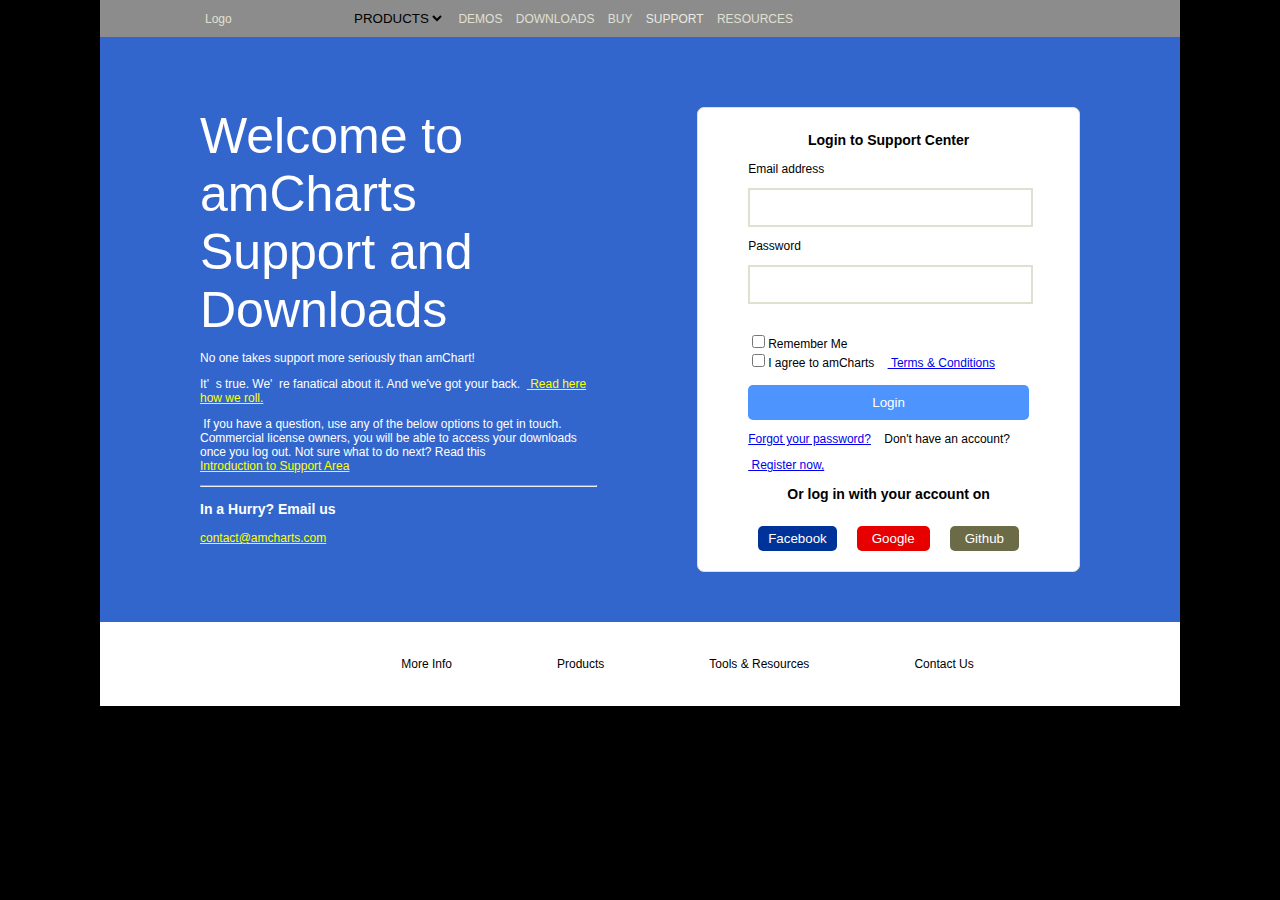
<file: index.html>
<!DOCTYPE html>
<html>
<head>
	<title>Project One</title>
	<link rel="stylesheet" type="text/css" href="styles.css">
</head>
<body>
	<nav>
		<ul id="gap">
			<li>Logo</li>
		</ul>
		<ul id="gap">
			<li>
				<select>
					<option><strong>PRODUCTS</strong></option>
				</select>
			</li>
			<li>DEMOS</li>
			<li>DOWNLOADS</li>
			<li>BUY</li>
			<li id="special">SUPPORT</li>
			<li>RESOURCES</li>
		</ul>
	</nav>
	<section>
		<div class="flex_container">
			<div id="flex_one">
				<p id="font">Welcome to amCharts Support and Downloads</p>
				<p>No one takes support more seriously than amChart!</p>
				<p>It'&nbsp; s true. We'&nbsp; re fanatical about it. And we've got your back.&nbsp;&nbsp;<a id="one" href="#">&nbsp;Read here how we roll.</a></p>
				<p style="margin-bottom: 0px;">&nbsp;If you have a question, use any of the below options to get in touch. Commercial license owners, you will be able to access your downloads once you log out. Not sure what to do next? Read this</p>
				<p style="margin-top: 0px;"><a id="one" href="#">Introduction to Support Area</a></p>
				<hr>
				<h3>In a Hurry? Email us</h3>
				<p><a id="one" href="#">contact@amcharts.com</a></p>
			</div>

			<div class="form" id="flex_two">
				<form>
					<h3 id="center"><strong>Login to Support Center</strong></h3>
					<p>Email address</p>
					<input class="pad" type="email" name="email">
					<p>Password</p>
					<input class="pad" type="password" name="password"><br><br><br>
					<input type="checkbox" name="Remember_me"><span>Remember Me</span><br>
					<input type="checkbox" name="agree"><span>I agree to amCharts &nbsp; &nbsp;<a href="#">&nbsp;Terms &amp; Conditions</a></span><br>
					<button class="one">Login</button>
					<p><a href="#">Forgot your password?</a> &nbsp; &nbsp;Don't have an account?</p>
					<p><a href="#">&nbsp;Register now,</a></p>
					<h3 id="center">Or log in with your account on</h3>
					<div class="buttons">
						<button class="but" id="one">Facebook</button>
						<button class="but" id="two">Google</button>
						<button class="but" id="three">Github</button>
					</div>
				</form>

			</div>	
		</div>		
	</section>
	<footer>
		<ul>
			<li>More Info</li>
			<li>Products</li>
			<li>Tools &amp; Resources </li>
			<li>Contact Us</li>
		</ul>
	</footer>
</body>
</html>
</file>
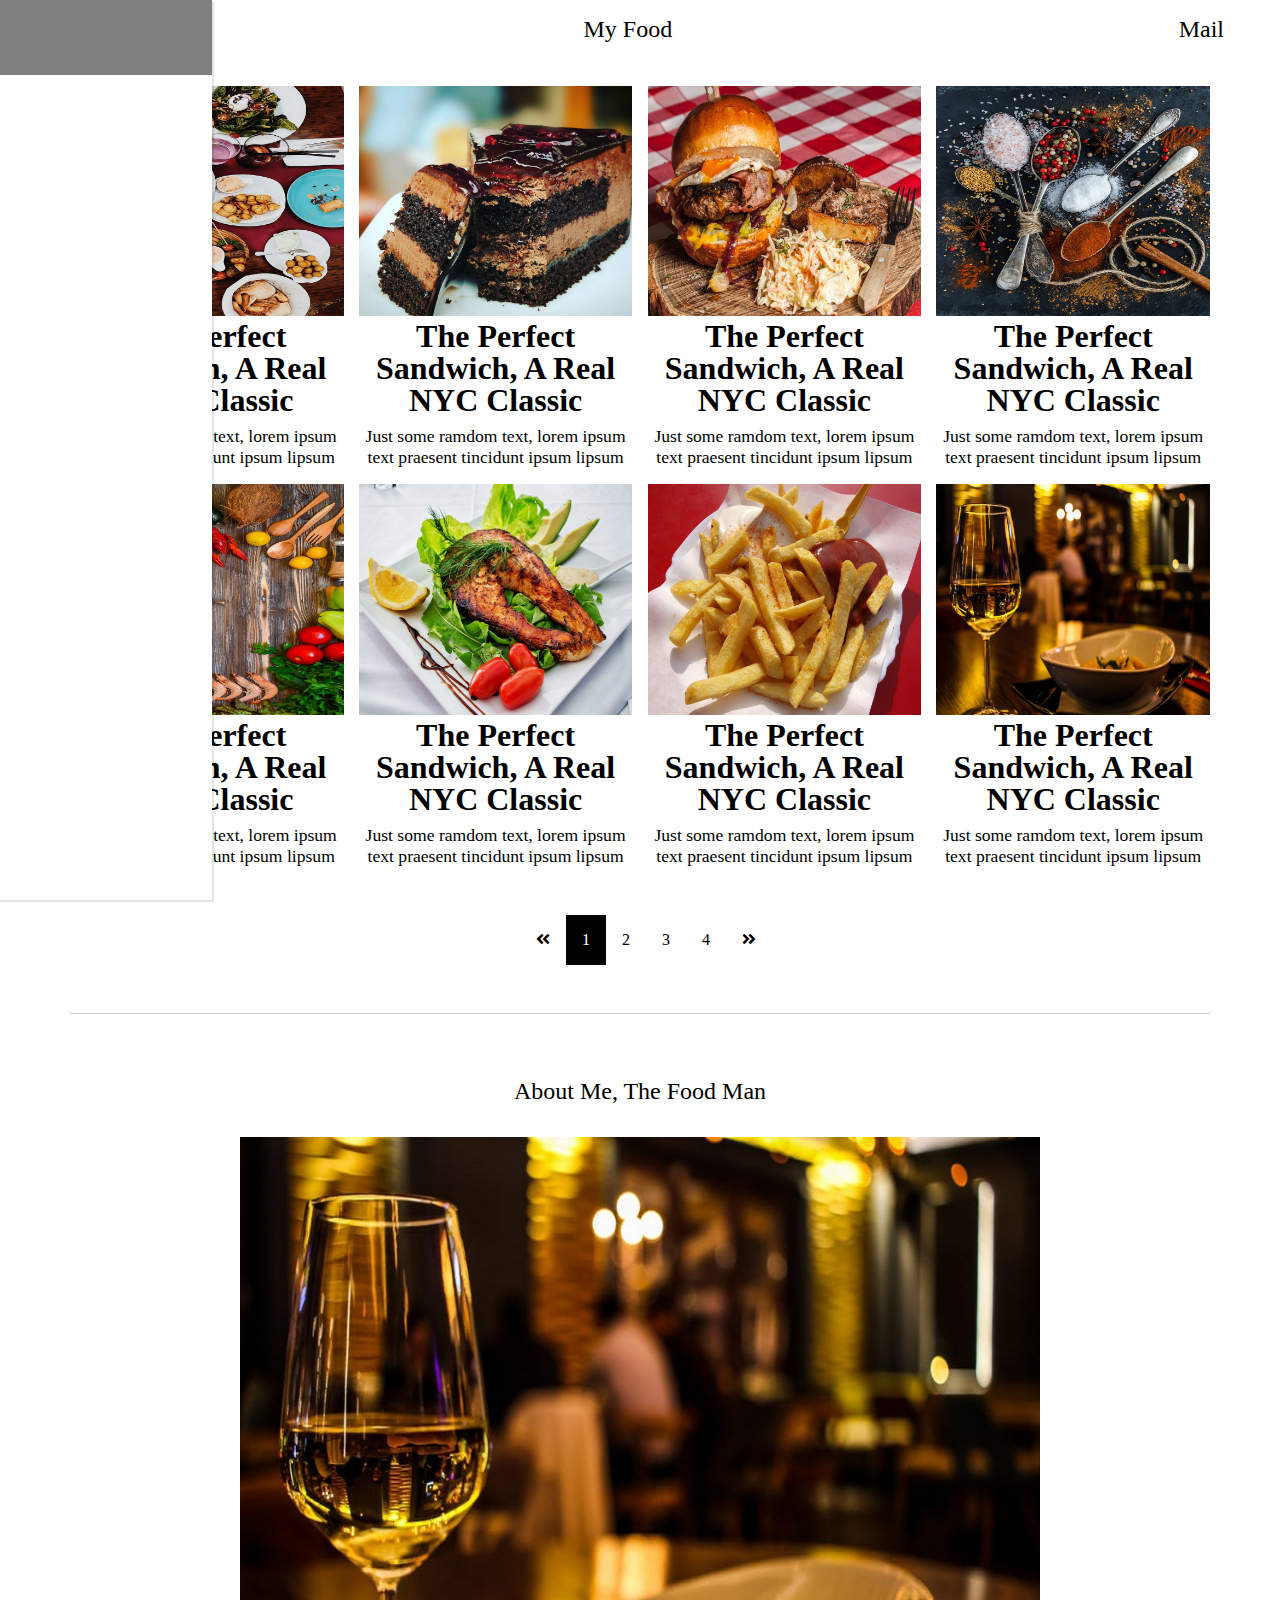
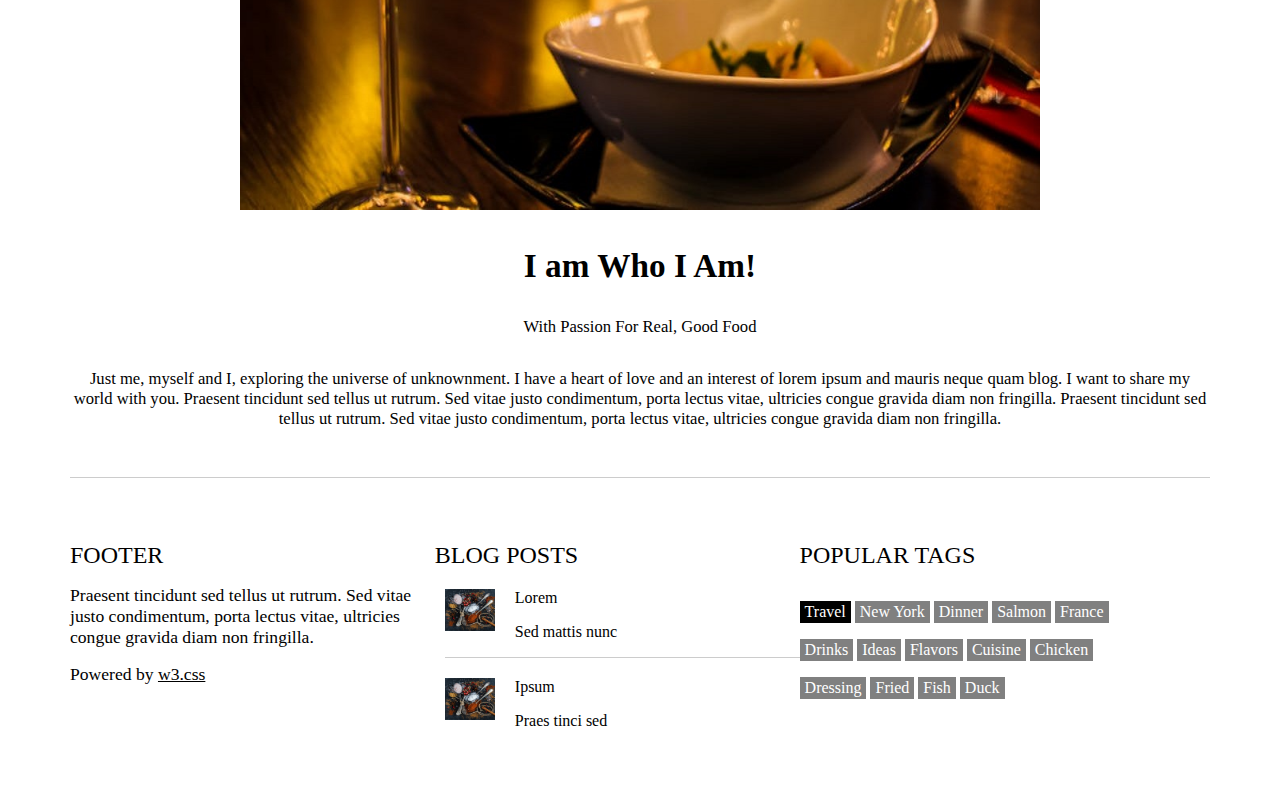
<file: Task 2/index.html>
<!DOCTYPE html>
<html>
<head>
	<title>Food Blog Template w3schools</title>
	<!-- Main CSS -->
	<link rel="stylesheet" type="text/css" href="css/styles.css" ></link>
	<!-- Font Awesome -->
	<link rel="stylesheet" type="text/css" href="css/all.css">
</head>
<body>

	<nav id="nav">
		<ul class="nav_list">
			<li onclick="closeMenu()">Close Menu</li>
			<li><a href="#myFood" onclick="closeMenu()">Food</a></li>
			<li><a href="#about" onclick="closeMenu()">About</a></li>
		</ul>
	</nav>

	<header>
		<div class="nav">
			<div class="row">
				<ul class="hamburger" onclick="showMenu()">
					<li><i class="fa fa-bars"></i></li>
				</ul>

				<div class="logo">
					<p>My Food</p>
				</div>

				<div class="nav_other">
					<p>Mail</p>
				</div>
			</div>
		</div>
	</header>

	<section id="myFood">
		<div class="container">
			<div class="food_all">
				<div class="my_food_content">
					<div class="food">
						<div class="food_img">
							<img src="assets/img-1.jpeg">
						</div>

						<div class="food_title">
							<h1>The Perfect Sandwich, A Real NYC Classic</h1>
						</div>

						<div class="food_description">
							<p>Just some ramdom text, lorem ipsum text praesent tincidunt ipsum lipsum</p>
						</div>
					</div>

					<div class="food">
						<div class="food_img">
							<img src="assets/img-2.jpeg">
						</div>

						<div class="food_title">
							<h1>The Perfect Sandwich, A Real NYC Classic</h1>
						</div>

						<div class="food_description">
							<p>Just some ramdom text, lorem ipsum text praesent tincidunt ipsum lipsum</p>
						</div>
					</div>

					<div class="food">
						<div class="food_img">
							<img src="assets/img-3.jpeg">
						</div>

						<div class="food_title">
							<h1>The Perfect Sandwich, A Real NYC Classic</h1>
						</div>

						<div class="food_description">
							<p>Just some ramdom text, lorem ipsum text praesent tincidunt ipsum lipsum</p>
						</div>
					</div>

					<div class="food">
						<div class="food_img">
							<img src="assets/img-4.jpeg">
						</div>

						<div class="food_title">
							<h1>The Perfect Sandwich, A Real NYC Classic</h1>
						</div>

						<div class="food_description">
							<p>Just some ramdom text, lorem ipsum text praesent tincidunt ipsum lipsum</p>
						</div>
					</div>

					<div class="food">
						<div class="food_img">
							<img src="assets/img-5.jpeg">
						</div>

						<div class="food_title">
							<h1>The Perfect Sandwich, A Real NYC Classic</h1>
						</div>

						<div class="food_description">
							<p>Just some ramdom text, lorem ipsum text praesent tincidunt ipsum lipsum</p>
						</div>
					</div>

					<div class="food">
						<div class="food_img">
							<img src="assets/img-6.jpeg">
						</div>

						<div class="food_title">
							<h1>The Perfect Sandwich, A Real NYC Classic</h1>
						</div>

						<div class="food_description">
							<p>Just some ramdom text, lorem ipsum text praesent tincidunt ipsum lipsum</p>
						</div>
					</div>

					<div class="food">
						<div class="food_img">
							<img src="assets/img-7.jpeg">
						</div>

						<div class="food_title">
							<h1>The Perfect Sandwich, A Real NYC Classic</h1>
						</div>

						<div class="food_description">
							<p>Just some ramdom text, lorem ipsum text praesent tincidunt ipsum lipsum</p>
						</div>
					</div>

					<div class="food">
						<div class="food_img">
							<img src="assets/img-8.jpeg">
						</div>

						<div class="food_title">
							<h1>The Perfect Sandwich, A Real NYC Classic</h1>
						</div>

						<div class="food_description">
							<p>Just some ramdom text, lorem ipsum text praesent tincidunt ipsum lipsum</p>
						</div>
					</div>
				</div>

				<ul class="pagination">
					<li class="page"><i class="fa fa-angle-double-left"></i><li>
					<li class="page active">1<li>
					<li class="page">2<li>
					<li class="page">3<li>
					<li class="page">4<li>
					<li class="page"><i class="fa fa-angle-double-right"></i><li>
				</ul>
			</div>
		</div>
	</section>

	<section id="about">
		<div class="container">
			<div class="about_all">
				<p class="about_title">About Me, The Food Man</p>

				<div class="about_img">
					<img src="assets/img-8.jpeg">
				</div>

				<div class="about_description">
					<h1>I am Who I Am!</h1>
					<p>With Passion For Real, Good Food</p>
					<p>Just me, myself and I, exploring the universe of unknownment. I have a heart of love and an interest of lorem ipsum and mauris neque quam blog. I want to share my world with you. Praesent tincidunt sed tellus ut rutrum. Sed vitae justo condimentum, porta lectus vitae, ultricies congue gravida diam non fringilla. Praesent tincidunt sed tellus ut rutrum. Sed vitae justo condimentum, porta lectus vitae, ultricies congue gravida diam non fringilla.</p>
				</div>
			</div>
		</div>
	</section>

	<footer>
		<div class="container">
			<div class="footer_content">
				<div class="footer">
					<p>FOOTER</p>
					<p>Praesent tincidunt sed tellus ut rutrum. Sed vitae justo condimentum, porta lectus vitae, ultricies congue gravida diam non fringilla.</p>

					<p>Powered by <span>w3.css</span></p>
				</div>

				<div class="blog">
					<p>BLOG POSTS</p>

					<div class="post">
						<div class="post_img">
							<img src="assets/img-4.jpeg">
						</div>

						<div class="post_comments">
							<p>Lorem</p>
							<p>Sed mattis nunc</p>
						</div>
					</div>

					<div class="post">
						<div class="post_img">
							<img src="assets/img-4.jpeg">
						</div>

						<div class="post_comments">
							<p>Ipsum</p>
							<p>Praes tinci sed</p>
						</div>
					</div>

				</div>

				<div class="tags">
					<p>POPULAR TAGS</p>

					<ul class="tag_list">
						<li class="active">travel</li>
						<li>new york</li>
						<li>dinner</li>
						<li>salmon</li>
						<li>france</li>
						<li>drinks</li>
						<li>ideas</li>
						<li>flavors</li>
						<li>cuisine</li>
						<li>chicken</li>
						<li>dressing</li>
						<li>fried</li>
						<li>fish</li>
						<li>duck</li>
					</ul>
				</div>
			</div>
		</div>
	</footer>

	<script src="js/script.js"></script>
</body>
</html>
</file>
<file: styles.css>
html{
	background-color: black;
}
body{
	margin:0px 100px;
	background-color: rgb(51, 102, 204);
	color: rgb(255, 255, 255);
	font-family: "Arial", sans-serif;
	font-size: 12px;
	/*padding: 0px 70px;*/
}
nav {
	background-color: rgb(140, 140, 140);
	color: rgb(224, 224, 209);
}
#gap{
	margin-left: 100px;
}
select{
	background-color: transparent;
	outline: none;
	border: none;
}
ul {
    list-style-type: none;
    margin: 0;
    padding: 0;
}

ul, li {
	display: inline-block;
	margin: 5px;
}
li#special{
	color: rgb(234, 234, 225);
}
section{
	padding: 0px 100px;
	padding-bottom: 20px;
}
div.flex_container {
	display: -webkit-flex;
	display: flex;
	-webkit-justify-content: center;
    justify-content: center;
    padding-top: 70px;
    padding-bottom: 30px;
}
div.form{
	background-color: rgb(255, 255, 255);
	color: rgb(0, 0, 0);
	padding: 10px 50px;
	margin-left: 100px;
	border-radius: 7px;
	border: 1px solid rgb(224, 224, 209);
}
form{

}
#flex_one{
	width: 530px;
}
#flex_two{
	width: 300px;
}
#center{
	text-align: center;
}
p#font{
	font-size: 50px;
	margin: 0px;
}
a#one {
	color: yellow;
}
input.pad, button.one {
	width: 100%;
	padding: 10px 0px;
	outline: none;
}
input.pad{
	border: 2px solid rgb(224, 224, 209);
}
button.one {
	color: rgb(255, 255, 255);
	background-color: rgb(77, 148, 255);
	outline: none;
	border-radius: 5px;
	border:transparent;
	margin-top: 15px;
}
div.buttons{
	display: -webkit-flex;
	display: flex;
	-webkit-justify-content: center;
    justify-content: center;
}
button.but{
	margin: 10px;
	color: rgb(255, 255, 255);
	border-radius: 5px;
	border: transparent;
}
button#one {
	padding: 5px 10px;
	background-color: rgb(0, 51, 153);
}
button#two {
	padding: 5px 15px;
	background-color: rgb(230, 0, 0);
}
button#three {
	padding: 5px 15px;
	background-color: rgb(107, 107, 71);
}
input[type=checkbox] {
	background-color: transparent;
}
footer{
	background-color: rgb(255, 255, 255) !important;
	color: rgb(0,0,0) !important;
	padding: 25px 0px;
}
footer ul {
	display: -webkit-flex;
	display: flex;
	-webkit-justify-content: center;
    justify-content: center;
}
footer ul li {
	margin-left: 100px;
}
</file>
<file: Task 2/css/styles.css>
*,
::after,
::before{
	padding: 0;
	margin: 0;
	box-sizing: border-box;
}

ul,
li{
	list-style: none;
}

nav{
	position: fixed;
	top: 0;
	left: 0;
	bottom: 0;
	background: #fff;
	width: 40%;
	z-index: 3;
	margin-left: -300px;
	transition: .5s;
	box-shadow: 2px 2px 1px rgba(0, 0, 0, 0.1);
}

nav li{
	cursor: pointer;
	font-size: 1.5rem;
}

nav li:first-child{
	padding: 1.5rem;
}

nav li a{
	display: block;
	padding: 1.5rem;
	text-decoration: none;
	color: #000;
}

nav li:hover{
	background: grey;
}

/*Responsiveness*/

@media (min-width: 772px){
	nav{
		width: 40%;
	}
}

/*End Responsiveness*/

/*Section: Header*/

header{
	position: fixed;
	top: 0;
	left: 0;
	right: 0;
	background: #fff;
}

.nav{
	width: 100%;
	margin-left: auto;
	margin-right: auto;
}
.container{
	width: 100%;
	padding: 0 30px;
	margin-left: auto;
	margin-right: auto;
}

.row{
	display: flex;
	justify-content: space-between;
	font-size: 1.5rem;
}

.hamburger,
.logo,
.nav_other{
	padding: 1rem;
}

.hamburger:hover{
	background: grey;
}

/*Responsiveness*/

@media (min-width: 900px){
	.nav,
	.container{
		max-width: 1200px;
	}
}

/*End Responsiveness*/

/*Section: My Food*/

.food_all{
	border-bottom: 1px solid rgba(0, 0, 0, 0.2);
}

.my_food_content{
	padding-top: 70px;
	text-align: center;
}

.food{
	margin-top: 1rem;
}

.food_img,
img{
	width: 100%;
	height: 100%;
}

.food_title{
	line-height: 2rem;
}

.food_description{
	margin-top: 10px;
	font-size: 1.1rem;
}

/*Responsiveness*/

@media (min-width: 600px){
	.my_food_content{
		display: flex;
		justify-content: space-between;
		flex-wrap: wrap;
	}

	.food{
		width: 24%;
	}

	.food_img,
	img{
		height: auto;
	}
}


/*End Responsiveness*/
.pagination{
	display: flex;
	text-align: center;
	align-items: center;
	padding: 3rem 0;
	
	width: 240px;
	margin-left: auto;
	margin-right: auto;
}

.page{
	padding: 1rem;
}

.page:hover,
.pagination .active{
	background: #000;
	color: #fff;
}

.pagination .active:hover{
	background: grey;
}

/*Section: About*/

#about{
	text-align: center;
	font-size: 1.04rem;
	padding-top: 2rem;
}

.about_all{
	border-bottom: 1px solid rgba(0, 0, 0, 0.2);
	padding-bottom: 3rem;
}

#about p,
#about h1,
.about_img{
	margin-top: 2rem;
}

.about_title{
	font-size: 1.5rem;
}

/*Responsiveness*/

@media (min-width: 900px){
	.about_img{
		width: 800px;
		height: auto;
		margin-left: auto;
		margin-right: auto;
	}
}

/*End Responsiveness*/

.footer_content{
	margin: 3rem 0;
}

.footer_content p{
	margin: 1rem 0;
}

.footer{
	font-size: 1.1rem;
}

.footer p:first-child{
	font-size: 1.5rem;
}

span{
	text-decoration: underline;
	cursor: pointer;
}

.blog > p{
	font-size: 1.5rem;
}

.post{
	display: flex;
	margin-top: 20px;
	margin-left: 10px;
}

.blog > div:nth-child(2){
	border-bottom: 1px solid rgba(0, 0, 0, 0.2);
}

.post_img{
	width: 50px;
	height: 50px;
}

.post_comments p{
	margin-top: 0;
	margin-left: 20px;
}

.tags p{
	font-size: 1.5rem;
}

.tag_list{
	display: flex;
	flex-wrap: wrap;
}

.tag_list li{
	padding: 2px 5px;
	background: grey;
	margin-top: 1rem;
	margin-right: 4px;
	text-transform: capitalize;
	color: #fff;
}

.tag_list li.active{
	background: #000;
}

/*Responsiveness*/

@media (min-width: 600px){
	.footer_content{
		display: flex;
	}

	.footer,
	.blog,
	.tags{
		width: 32%;
	}
}

/*End Responsiveness*/
</file>
